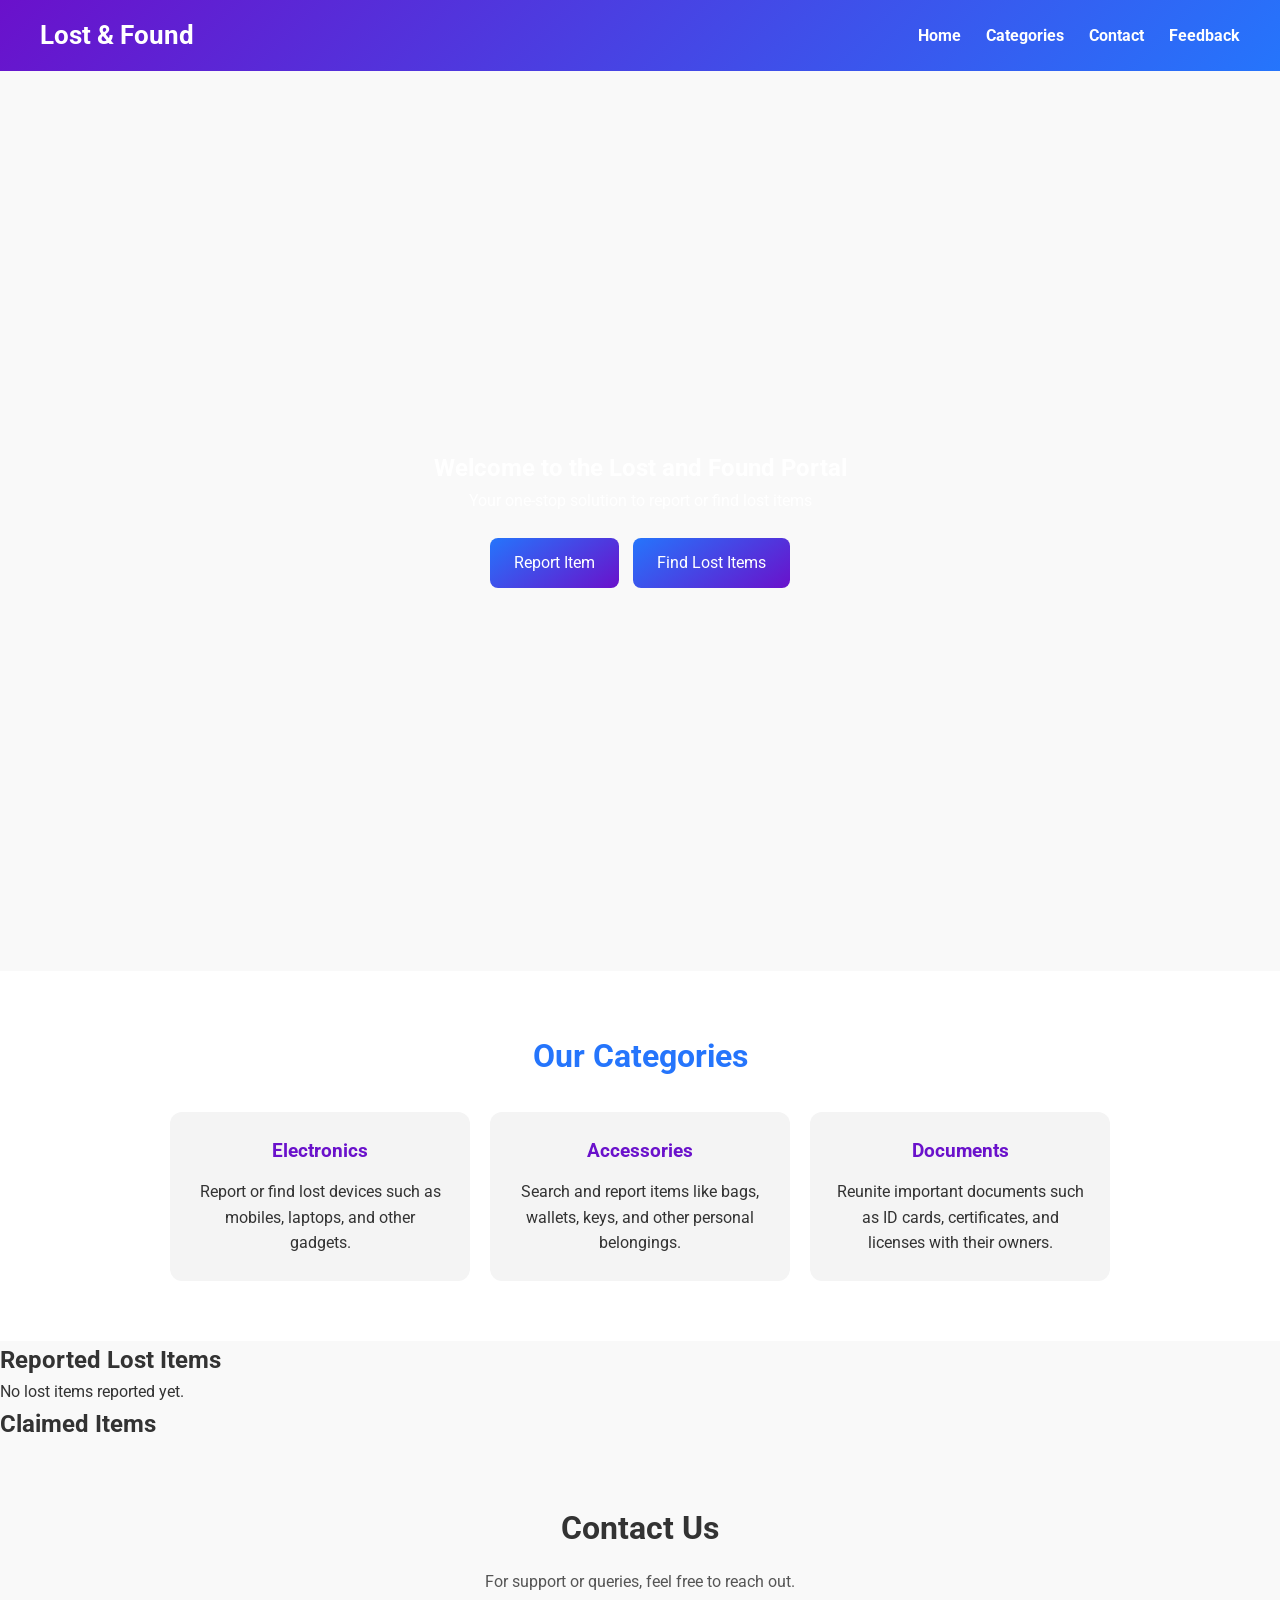
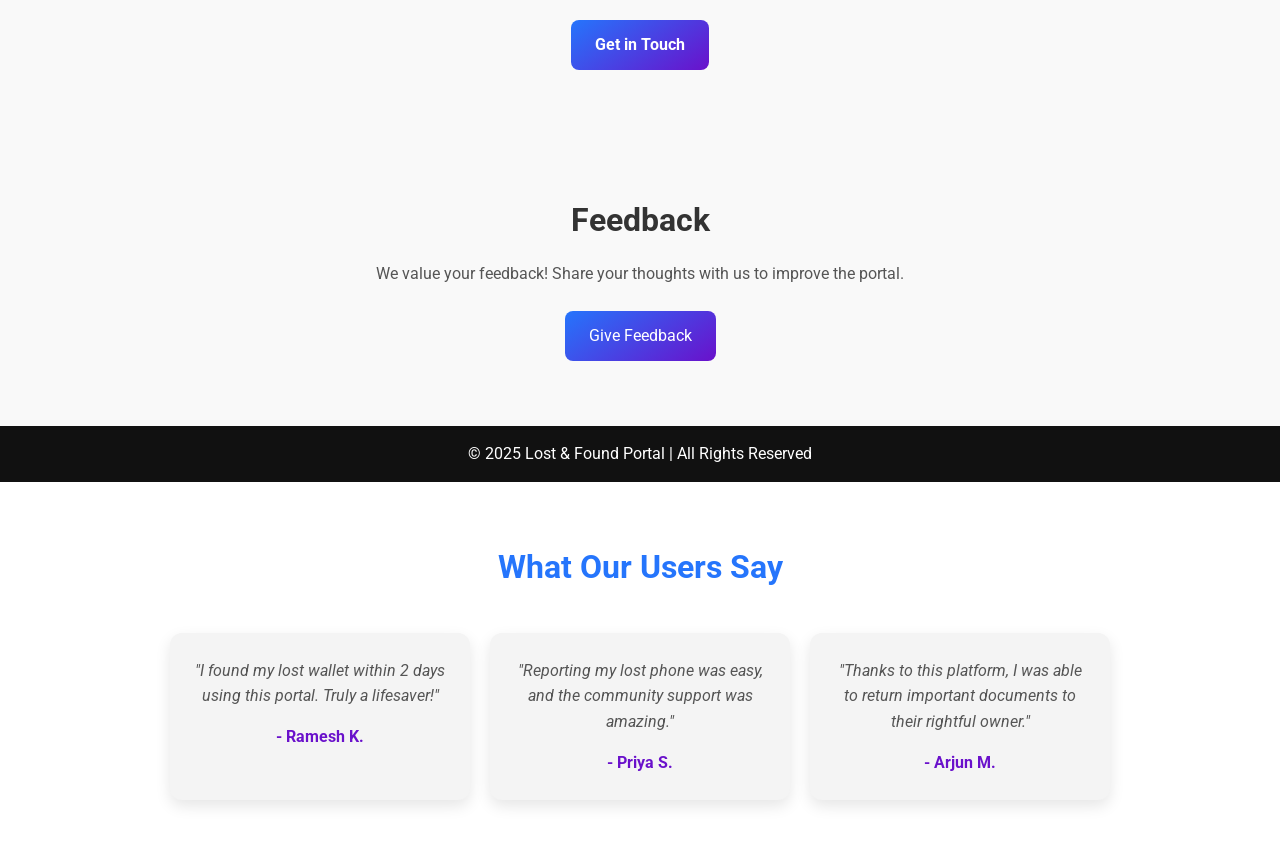
<file: index.html>
<!DOCTYPE html>
<html lang="en">
<head>
  <meta charset="UTF-8">
  <meta name="viewport" content="width=device-width, initial-scale=1.0">
  <title>Lost & Found Portal</title>
  <link rel="stylesheet" href="style.css">
  <link href="https://fonts.googleapis.com/css2?family=Roboto:wght@400;700&display=swap" rel="stylesheet">
  <script src="script.js" defer></script>
</head>
<body>
  <!-- 🌐 Navbar -->
  <nav class="navbar">
    <h2 class="logo">Lost & Found</h2>
    <ul class="nav-links">
      <li><a href="#home">Home</a></li>
      <li><a href="#features">Categories</a></li>
      <li><a href="#contact">Contact</a></li>
      <li><a href="#feedback">Feedback</a></li>
    </ul>
    <div class="menu-toggle" id="menu-toggle">☰</div>
  </nav>

  <!-- 🏠 Hero Section -->
  <section id="home" class="hero">
    <div class="hero-content">
      <h1>Welcome to the Lost and Found Portal</h1>
      <p>Your one-stop solution to report or find lost items</p>
      <div class="hero-buttons">
        <a href="report.html" class="btn">Report Item</a>
        <a href="find.html" class="btn">Find Lost Items</a>
      </div>
    </div>
  </section>

  <!-- ⭐ Categories Section -->
  <section id="features" class="features">
    <h2>Our Categories</h2>
    <div class="feature-cards">
      <div class="card">
        <h3>Electronics</h3>
        <p>Report or find lost devices such as mobiles, laptops, and other gadgets.</p>
      </div>
      <div class="card">
        <h3>Accessories</h3>
        <p>Search and report items like bags, wallets, keys, and other personal belongings.</p>
      </div>
      <div class="card">
        <h3>Documents</h3>
        <p>Reunite important documents such as ID cards, certificates, and licenses with their owners.</p>
      </div>
    </div>
  </section>
  <div class="lost-items-container">
  <h2>Reported Lost Items</h2>
  <ul id="lostItemsList"></ul>
</div>

<script>
const lostItemsList = document.getElementById('lostItemsList');

// Fetch lost items from localStorage
const lostItems = JSON.parse(localStorage.getItem('lostItems')) || [];

if (lostItems.length === 0) {
  lostItemsList.innerHTML = '<li>No lost items reported yet.</li>';
} else {
  lostItems.forEach(item => {
    const li = document.createElement('li');
    li.innerHTML = `<strong>${item.itemName}</strong> (${item.category}) - Last seen at ${item.location} on ${item.date}. Contact: ${item.contact}<br>Description: ${item.description}`;
    lostItemsList.appendChild(li);
  });
}
</script>
<div class="claims-container">
  <h2>Claimed Items</h2>
  <ul id="claimsList"></ul>
</div>

<script>
const claimsList = document.getElementById('claimsList');

// Load and display lost item claims
    document.addEventListener("DOMContentLoaded", () => {
      const container = document.getElementById("itemContainer");
      const claims = JSON.parse(localStorage.getItem("claims")) || [];

      if (claims.length === 0) {
        container.innerHTML = "<p>No lost items reported yet.</p>";
        return;
      }

      claims.forEach((item, index) => {
        const div = document.createElement("div");
        div.className = "item-card";
        div.innerHTML = `
          <h3>Item #${index + 1}</h3>
          <p><strong>Name:</strong> ${item.fullName}</p>
          <p><strong>Email:</strong> ${item.email}</p>
          <p><strong>Phone:</strong> ${item.phone}</p>
          <p><strong>Item Details:</strong> ${item.itemDetails}</p>
          <p><strong>Proof:</strong> ${item.proof}</p>
        `;
        container.appendChild(div);
      });
    });
  </script>


  <!-- 📞 Contact Section -->
  <section id="contact" class="contact">
    <h2>Contact Us</h2>
    <p>For support or queries, feel free to reach out.</p>
    <a href="contact.html" class="btn contact-btn">Get in Touch</a>
  </section>

  <!-- 💬 Feedback Section -->
  <section id="feedback" class="feedback">
    <h2>Feedback</h2>
    <p>We value your feedback! Share your thoughts with us to improve the portal.</p>
    <a href="feedback.html" class="btn feedback-btn">Give Feedback</a>
  </section>

  <!-- ⚡ Footer -->
  <footer class="footer">
    <p>&copy; 2025 Lost & Found Portal | All Rights Reserved</p>
  </footer>
    <!-- ⭐ Testimonial Section -->
  <section id="testimonials" class="testimonials">
    <h2>What Our Users Say</h2>
    <div class="testimonial-cards">
      <div class="testimonial-card">
        <p>"I found my lost wallet within 2 days using this portal. Truly a lifesaver!"</p>
        <h4>- Ramesh K.</h4>
      </div>
      <div class="testimonial-card">
        <p>"Reporting my lost phone was easy, and the community support was amazing."</p>
        <h4>- Priya S.</h4>
      </div>
      <div class="testimonial-card">
        <p>"Thanks to this platform, I was able to return important documents to their rightful owner."</p>
        <h4>- Arjun M.</h4>
      </div>
    </div>
  </section>

</body>
</html>
</file>
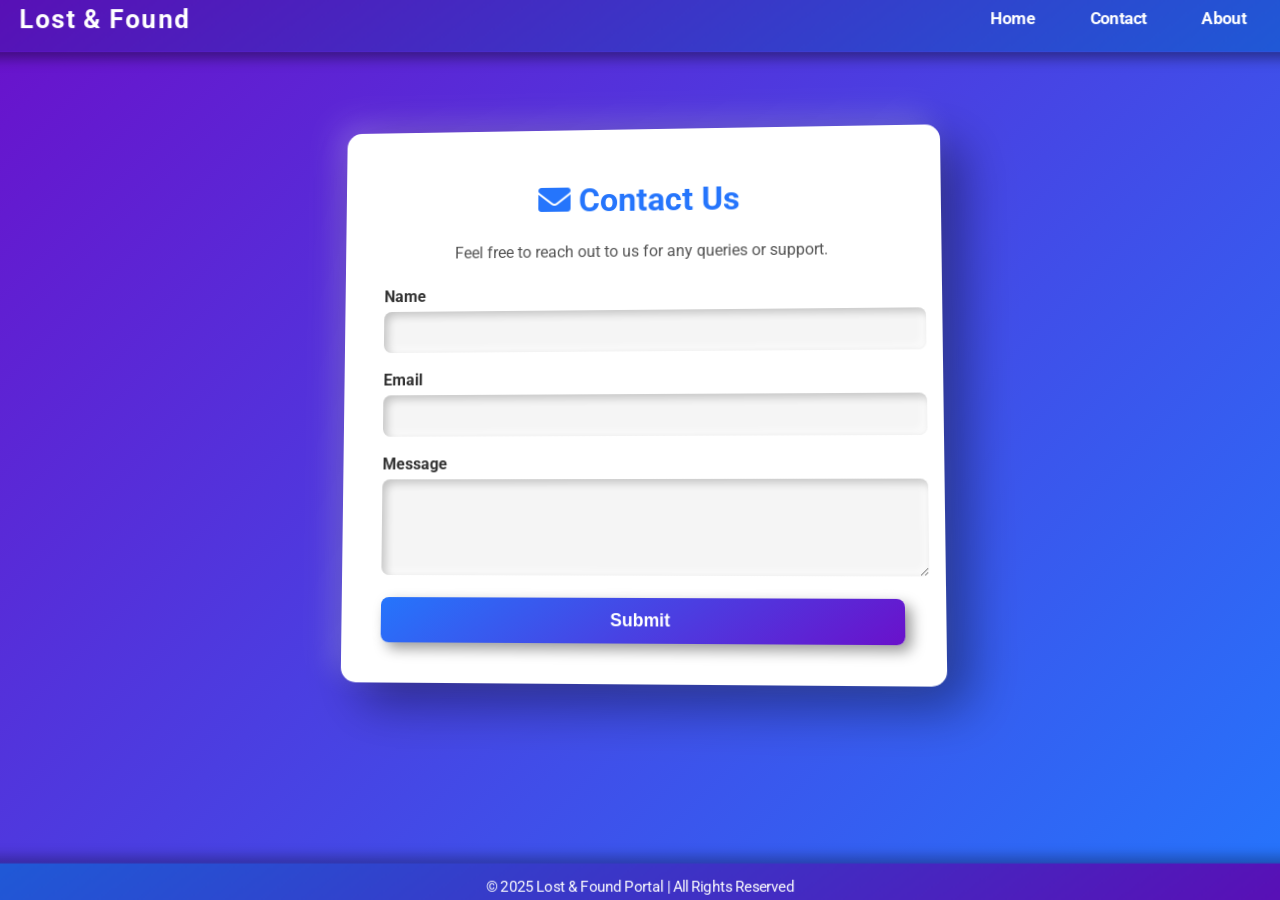
<file: contact.html>
<!DOCTYPE html>
<html lang="en">
<head>
  <meta charset="UTF-8">
  <meta name="viewport" content="width=device-width, initial-scale=1.0">
  <title>3D Animated Contact Us</title>
  <link rel="stylesheet" href="https://cdnjs.cloudflare.com/ajax/libs/font-awesome/6.0.0-beta3/css/all.min.css">
  <link href="https://fonts.googleapis.com/css2?family=Roboto:wght@400;700&display=swap" rel="stylesheet">
  <style>
    body {
      font-family: "Roboto", sans-serif;
      background: linear-gradient(135deg, #6a11cb, #2575fc);
      margin: 0;
      padding: 0;
      display: flex;
      flex-direction: column;
      min-height: 100vh;
      perspective: 1200px; /* 👈 Enables 3D */
      overflow-x: hidden;
    }

    /* 🌐 Navbar */
    .navbar {
      background: linear-gradient(145deg, #5a0eb5, #1f5ad7);
      padding: 15px 40px;
      display: flex;
      justify-content: space-between;
      align-items: center;
      color: #fff;
      box-shadow: 0 6px 12px rgba(0, 0, 0, 0.4);
      transform: translateZ(40px);
      animation: floatNavbar 6s infinite ease-in-out;
    }

    @keyframes floatNavbar {
      0%,100% { transform: translateZ(40px) translateY(0); }
      50% { transform: translateZ(60px) translateY(-5px); }
    }

    .navbar h2 {
      margin: 0;
      font-size: 1.6rem;
      letter-spacing: 1px;
    }

    .navbar ul {
      list-style: none;
      display: flex;
      gap: 25px;
      margin: 0;
      padding: 0;
    }

    .navbar ul li a {
      text-decoration: none;
      color: #fff;
      font-weight: bold;
      padding: 8px 14px;
      border-radius: 6px;
      transition: all 0.3s ease;
      display: inline-block;
      transform-style: preserve-3d;
    }

    .navbar ul li a:hover {
      background: rgba(255, 255, 255, 0.2);
      transform: translateY(-4px) rotateX(10deg);
      box-shadow: 0 6px 12px rgba(0,0,0,0.4);
    }

    /* 📦 Contact Form */
    .container {
      background: #fff;
      padding: 40px;
      border-radius: 15px;
      max-width: 520px;
      width: 90%;
      margin: 60px auto;
      box-shadow: 20px 20px 50px rgba(0, 0, 0, 0.4),
                  -10px -10px 30px rgba(255, 255, 255, 0.2);
      text-align: center;
      transform-style: preserve-3d;
      transform: rotateX(3deg) rotateY(-3deg);
      transition: transform 0.6s ease, box-shadow 0.6s ease;
    }

    .container:hover {
      transform: rotateX(0deg) rotateY(0deg) scale(1.03);
      box-shadow: 25px 25px 60px rgba(0,0,0,0.5),
                  -15px -15px 40px rgba(255,255,255,0.3);
    }

    .container h1 {
      font-size: 2rem;
      color: #2575fc;
      margin-bottom: 10px;
      transform: translateZ(30px);
    }

    .container p {
      color: #555;
      margin-bottom: 25px;
    }

    label {
      display: block;
      font-weight: bold;
      margin-bottom: 6px;
      color: #333;
      text-align: left;
    }

    input, textarea {
      width: 100%;
      padding: 12px;
      margin-bottom: 18px;
      border: none;
      border-radius: 8px;
      font-size: 1rem;
      background: #f5f5f5;
      box-shadow: inset 4px 4px 8px rgba(0,0,0,0.2),
                  inset -4px -4px 8px rgba(255,255,255,0.7);
      transition: all 0.3s ease;
      transform: translateZ(15px);
    }

    input:focus, textarea:focus {
      outline: none;
      background: #fff;
      transform: scale(1.03) translateZ(25px);
      box-shadow: 6px 6px 12px rgba(0,0,0,0.3),
                  -6px -6px 12px rgba(255,255,255,0.3);
    }

    button {
      width: 100%;
      padding: 12px;
      background: linear-gradient(145deg, #2575fc, #6a11cb);
      border: none;
      border-radius: 8px;
      color: #fff;
      font-size: 1.1rem;
      font-weight: bold;
      cursor: pointer;
      transition: all 0.3s ease;
      transform: translateZ(20px);
      box-shadow: 6px 6px 14px rgba(0,0,0,0.4),
                  -4px -4px 12px rgba(255,255,255,0.2);
    }

    button:hover {
      background: linear-gradient(145deg, #6a11cb, #2575fc);
      transform: translateY(-3px) scale(1.05) translateZ(25px);
      box-shadow: inset 4px 4px 8px rgba(0,0,0,0.4),
                  inset -4px -4px 8px rgba(255,255,255,0.3);
    }

    /* ⚡ Footer */
    .footer {
      background: linear-gradient(145deg, #1f5ad7, #5a0eb5);
      color: #fff;
      text-align: center;
      padding: 15px;
      margin-top: auto;
      box-shadow: 0 -6px 12px rgba(0, 0, 0, 0.3);
      transform: translateZ(30px);
      animation: floatFooter 6s infinite ease-in-out alternate;
    }

    @keyframes floatFooter {
      0%,100% { transform: translateZ(30px) translateY(0); }
      50% { transform: translateZ(50px) translateY(5px); }
    }

    .footer p {
      margin: 0;
      font-size: 0.9rem;
    }
  </style>
</head>
<body>
  <!-- Navbar -->
  <nav class="navbar">
    <h2>Lost & Found</h2>
    <ul>
      <li><a href="index.html">Home</a></li>
      <li><a href="contact.html">Contact</a></li>
      <li><a href="about.html">About</a></li>
    </ul>
  </nav>

  <!-- Contact Form -->
  <div class="container">
    <h1><i class="fas fa-envelope"></i> Contact Us</h1>
    <p>Feel free to reach out to us for any queries or support.</p>
    <form action="https://formspree.io/f/mayvlrpg" method="POST">
      <label for="name">Name</label>
      <input type="text" id="name" name="name" required>

      <label for="email">Email</label>
      <input type="email" id="email" name="email" required>

      <label for="message">Message</label>
      <textarea id="message" name="message" rows="4" required></textarea>

      <button type="submit">Submit</button>
    </form>
  </div>

  <!-- Footer -->
  <footer class="footer">
    <p>&copy; 2025 Lost & Found Portal | All Rights Reserved</p>
  </footer>
</body>
</html>
</file>
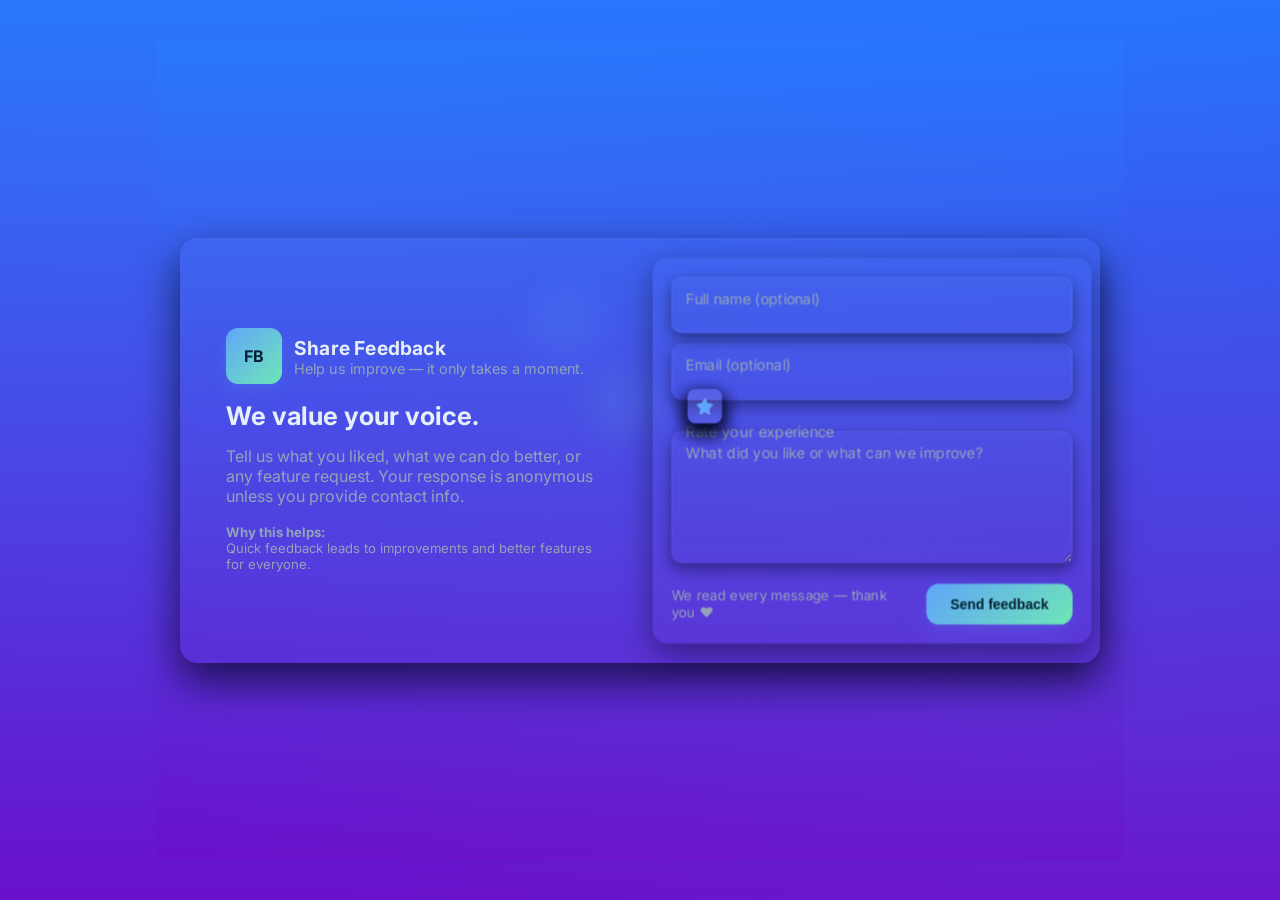
<file: feedback.html>
<!DOCTYPE html>
<html lang="en">
<head>
<meta charset="utf-8" />
<meta name="viewport" content="width=device-width,initial-scale=1" />
<title>3D Animated Feedback Form</title>
<link href="https://fonts.googleapis.com/css2?family=Inter:wght@400;600;700&display=swap" rel="stylesheet">
<style>
  :root{
    --bg1: #2575fc;       /* deep navy */
    --bg2: #6a11cb;       /* darker */
    --card: #2575fc;
    --accent1: #6ee7b7;   /* mint */
    --accent2: #60a5fa;   /* sky */
    --muted: #94a3b8;
    --glass: rgba(75, 94, 197, 0.04);
    --glass-strong: rgba(255,255,255,0.06);
    --max-w: 920px;
    --radius: 18px;
  }

  /* Page bg */
  *{box-sizing:border-box}
  html,body{
    height:100%;
    margin:0;
    font-family: "Inter", system-ui, -apple-system, "Segoe UI", Roboto, "Helvetica Neue", Arial;
    background: radial-gradient(1200px 600px at 10% 20%, rgba(96,165,250,0.08), transparent),
                radial-gradient(900px 500px at 90% 80%, rgba(110,231,183,0.04), transparent),
                linear-gradient(180deg, var(--bg1), var(--bg2));
    color:#e6eef8;
    -webkit-font-smoothing:antialiased;
    display:flex;
    align-items:center;
    justify-content:center;
    padding:40px 24px;
  }

  /* Page container */
  .stage{
    width:100%;
    max-width:var(--max-w);
    perspective:1400px;           /* for 3D tilt */
  }

  /* card (3D) */
  .card {
    margin:0 auto;
    background: linear-gradient(180deg, rgba(255,255,255,0.02), rgba(255,255,255,0.01));
    border-radius: var(--radius);
    padding: 28px;
    display:grid;
    grid-template-columns: 1fr 420px;
    gap:28px;
    box-shadow:
      0 18px 40px rgba(2,6,23,0.7),
      0 2px 0 rgba(255,255,255,0.02) inset;
    transform-style: preserve-3d;
    transition: transform 450ms cubic-bezier(.2,.9,.2,1), box-shadow 300ms;
    transform-origin: center;
    align-items: center;
    overflow:visible;
    position:relative;
  }

  /* subtle entry animation */
  .card {
    animation: floatIn 700ms cubic-bezier(.18,.9,.32,1) both;
  }
  @keyframes floatIn{
    from { transform: translateY(20px) rotateX(14deg) scale(.99); opacity:0 }
    to   { transform: translateY(0) rotateX(0) scale(1); opacity:1 }
  }

  /* 3D tilt on hover */
  .card:hover {
    transform: rotateX(6deg) rotateY(-6deg) translateY(-6px) scale(1.01);
    box-shadow:
      0 40px 90px rgba(2,6,23,0.8),
      0 6px 0 rgba(255,255,255,0.02) inset;
  }

  /* left panel - heading + decorative */
  .card-left {
    padding:18px;
    position:relative;
  }
  .brand {
    display:flex;
    gap:12px;
    align-items:center;
    margin-bottom:18px;
  }
  .logo {
    height:56px;
    width:56px;
    border-radius:12px;
    background: linear-gradient(135deg, var(--accent2), var(--accent1));
    box-shadow: 0 8px 20px rgba(96,165,250,0.14), 0 2px 8px rgba(110,231,183,0.06);
    display:grid;
    place-items:center;
    font-weight:700;
    color:#062036;
    transform: translateZ(30px);
  }
  .brand h3{ margin:0; font-size:1.2rem; letter-spacing:0.2px}
  .brand p{ margin:0; color:var(--muted); font-size:0.9rem }

  .headline {
    font-size:1.6rem;
    margin:8px 0 10px;
    line-height:1.08;
    transform: translateZ(40px);
  }
  .sub {
    color:var(--muted);
    margin-bottom:18px;
    transform: translateZ(30px);
  }

  /* floating decorative shapes */
  .orb {
    position:absolute;
    right:-60px;
    top:-36px;
    width:180px;
    height:180px;
    border-radius:50%;
    background: radial-gradient(circle at 30% 30%, rgba(96,165,250,0.18), transparent 30%),
                radial-gradient(circle at 70% 70%, rgba(110,231,183,0.12), transparent 30%);
    filter: blur(12px);
    transform: translateZ(10px) rotate(8deg);
    opacity:0.9;
    pointer-events:none;
  }

  /* right panel - form */
  .form-wrap{
    background: linear-gradient(180deg, rgba(255,255,255,0.02), rgba(255,255,255,0.01));
    border-radius: 14px;
    padding:18px;
    transform: translateZ(60px);
    box-shadow: 0 10px 30px rgba(2,6,23,0.45);
  }

  form{
    display:flex;
    flex-direction:column;
    gap:10px;
  }

  .field {
    position:relative;
  }

  label{
    position:absolute;
    left:14px;
    top:12px;
    font-size:0.88rem;
    color:var(--muted);
    background:transparent;
    transition: transform 220ms ease, font-size 220ms ease, top 220ms ease;
    pointer-events:none;
  }

  input[type="text"], input[type="email"], textarea {
    width:100%;
    padding:16px 14px;
    padding-top:18px; /* room for label */
    border-radius:10px;
    border:1px solid rgba(255,255,255,0.06);
    background: linear-gradient(180deg, rgba(255,255,255,0.01), rgba(255,255,255,0.005));
    color: #eaf6ff;
    font-size:0.96rem;
    outline:none;
    transition: border-color 180ms ease, transform 160ms ease, box-shadow 180ms ease;
    resize:vertical;
    min-height:44px;
    box-shadow: 0 6px 14px rgba(2,6,23,0.45);
  }

  /* label float when focused or has content (using :not(:placeholder-shown)) */
  input:focus, textarea:focus, input:not(:placeholder-shown) {
    border-color: rgba(96,165,250,0.6);
    box-shadow: 0 8px 24px rgba(96,165,250,0.06);
    transform: translateY(-2px);
  }

  input:focus + label,
  input:not(:placeholder-shown) + label,
  textarea:focus + label,
  textarea:not(:placeholder-shown) + label {
    transform: translateY(-34px) scale(.92);
    color: var(--accent2);
    font-size:0.78rem;
  }

  /* make placeholder empty to allow :placeholder-shown detection */
  input::placeholder, textarea::placeholder { color: transparent; opacity:0 }

  /* rating stars (CSS only) */
  .stars {
    display:flex;
    gap:6px;
    align-items:center;
    margin:8px 0 2px;
  }
  .stars input{
    display:none;
  }
  .stars label{
    cursor:pointer;
    width:36px;
    height:36px;
    display:grid;
    place-items:center;
    border-radius:8px;
    background: linear-gradient(180deg, rgba(255,255,255,0.02), rgba(255,255,255,0.01));
    box-shadow: 0 8px 18px rgba(2,6,23,0.44);
    transition: transform 200ms ease, box-shadow 200ms ease, filter 200ms;
    color: var(--muted);
    font-size:18px;
  }
  .stars label svg{ width:18px; height:18px; display:block; fill:currentColor; }

  /* checked state: fill with accent and pop */
  .stars input:checked ~ label,
  .stars label:hover,
  .stars label:hover ~ label { /* hover effect towards left */
    transform: translateY(-6px) scale(1.05);
    color: var(--accent1);
    filter: drop-shadow(0 6px 20px rgba(110,231,183,0.08));
    box-shadow: 0 14px 30px rgba(2,6,23,0.45);
  }

  /* submit */
  .submit-row {
    display:flex;
    gap:12px;
    align-items:center;
    justify-content:space-between;
    margin-top:6px;
  }
  .btn {
    display:inline-grid;
    place-items:center;
    padding:12px 18px;
    border-radius:12px;
    min-width:140px;
    font-weight:600;
    cursor:pointer;
    border: none;
    background: linear-gradient(135deg, var(--accent2), var(--accent1));
    color:#062036;
    box-shadow: 0 10px 30px rgba(96,165,250,0.16), 0 2px 8px rgba(110,231,183,0.06);
    transition: transform 220ms cubic-bezier(.2,.9,.2,1), box-shadow 220ms;
  }
  .btn:hover { transform: translateY(-6px) scale(1.02); box-shadow: 0 22px 44px rgba(96,165,250,0.2) }

  .note {
    font-size:0.82rem;
    color:var(--muted);
    text-align:left;
  }

  /* small screens */
  @media (max-width:880px){
    .card{ grid-template-columns: 1fr; padding:20px; gap:18px; }
    .orb{ display:none }
    .form-wrap{ transform: translateZ(40px) }
    .brand{ gap:10px }
  }

  /* tiny screens */
  @media (max-width:420px){
    .logo{ height:48px; width:48px; border-radius:10px }
    .headline{ font-size:1.25rem }
    .card{ padding:16px; border-radius:14px }
    .btn{ min-width:120px }
  }

  /* focus outlines for accessibility */
  input:focus, textarea:focus, .stars label:focus {
    outline: 3px solid rgba(96,165,250,0.12);
    outline-offset: 3px;
  }

</style>
</head>
<body>
  <main class="stage" aria-labelledby="feedbackTitle">
    <section class="card" role="region" aria-label="Feedback form card">

      <!-- Left info panel -->
      <div class="card-left" aria-hidden="false">
        <div class="brand">
          <div class="logo" aria-hidden="true">FB</div>
          <div>
            <h3 id="feedbackTitle">Share Feedback</h3>
            <p>Help us improve — it only takes a moment.</p>
          </div>
        </div>

        <h2 class="headline">We value your voice.</h2>
        <p class="sub">Tell us what you liked, what we can do better, or any feature request. Your response is anonymous unless you provide contact info.</p>

        <div class="note" aria-hidden="true">
          <strong>Why this helps:</strong><br>
          Quick feedback leads to improvements and better features for everyone.
        </div>

        <div class="orb" aria-hidden="true"></div>
      </div>

      <!-- Right form panel -->
      <div class="form-wrap">
        <!-- NOTE: change action to your endpoint (Formspree, Netlify, server, etc.) -->
        <form action="https://formspree.io/f/mayvlrpg" method="POST" novalidate>
          <!-- Name -->
          <div class="field">
            <input id="name" name="name" type="text" placeholder=" " autocomplete="name" />
            <label for="name">Full name (optional)</label>
          </div>

          <!-- Email -->
          <div class="field">
            <input id="email" name="email" type="email" placeholder=" " autocomplete="email" />
            <label for="email">Email (optional)</label>
          </div>

          <!-- Rating (CSS-only star group) -->
          <div class="field" aria-label="rating">
            <label style="margin-bottom:8px; display:inline-block; color:var(--muted); font-size:0.9rem">Rate your experience</label>
            <div class="stars" role="radiogroup" aria-labelledby="ratingLabel">
              <!-- We use radio inputs but hide them; labels become clickable stars -->
              <input type="radio" id="r5" name="rating" value="5" />
              <label for="r5" title="Excellent" aria-label="5 stars">
                <!-- star svg -->
                <svg viewBox="0 0 24 24" aria-hidden="true"><path d="M12 .587l3.668 7.431L23.5 9.75l-5.75 5.605L19.336 24 12 19.902 4.664 24l1.586-8.645L.5 9.75l7.832-1.732z"/></svg>
              </label>

              <input type="radio" id="r4" name="rating" value="4" />
              <label for="r4" title="Very good" aria-label="4 stars">
                <svg viewBox="0 0 24 24" aria-hidden="true"><path d="M12 .587l3.668 7.431L23.5 9.75l-5.75 5.605L19.336 24 12 19.902 4.664 24l1.586-8.645L.5 9.75l7.832-1.732z"/></svg>
              </label>

              <input type="radio" id="r3" name="rating" value="3" />
              <label for="r3" title="Good" aria-label="3 stars">
                <svg viewBox="0 0 24 24" aria-hidden="true"><path d="M12 .587l3.668 7.431L23.5 9.75l-5.75 5.605L19.336 24 12 19.902 4.664 24l1.586-8.645L.5 9.75l7.832-1.732z"/></svg>
              </label>

              <input type="radio" id="r2" name="rating" value="2" />
              <label for="r2" title="Fair" aria-label="2 stars">
                <svg viewBox="0 0 24 24" aria-hidden="true"><path d="M12 .587l3.668 7.431L23.5 9.75l-5.75 5.605L19.336 24 12 19.902 4.664 24l1.586-8.645L.5 9.75l7.832-1.732z"/></svg>
              </label>

              <input type="radio" id="r1" name="rating" value="1" />
              <label for="r1" title="Poor" aria-label="1 star">
                <svg viewBox="0 0 24 24" aria-hidden="true"><path d="M12 .587l3.668 7.431L23.5 9.75l-5.75 5.605L19.336 24 12 19.902 4.664 24l1.586-8.645L.5 9.75l7.832-1.732z"/></svg>
              </label>
            </div>
          </div>

          <!-- Feedback -->
          <div class="field">
            <textarea id="feedback" name="feedback" placeholder=" " rows="5" required></textarea>
            <label for="feedback">What did you like or what can we improve?</label>
          </div>

          <!-- Submit area -->
          <div class="submit-row">
            <div class="note" style="padding-right:10px">We read every message — thank you ❤️</div>
            <button class="btn" type="submit" aria-label="Send feedback">Send feedback</button>
          </div>
        </form>
      </div>

    </section>
  </main>
</body>
</html>
</file>
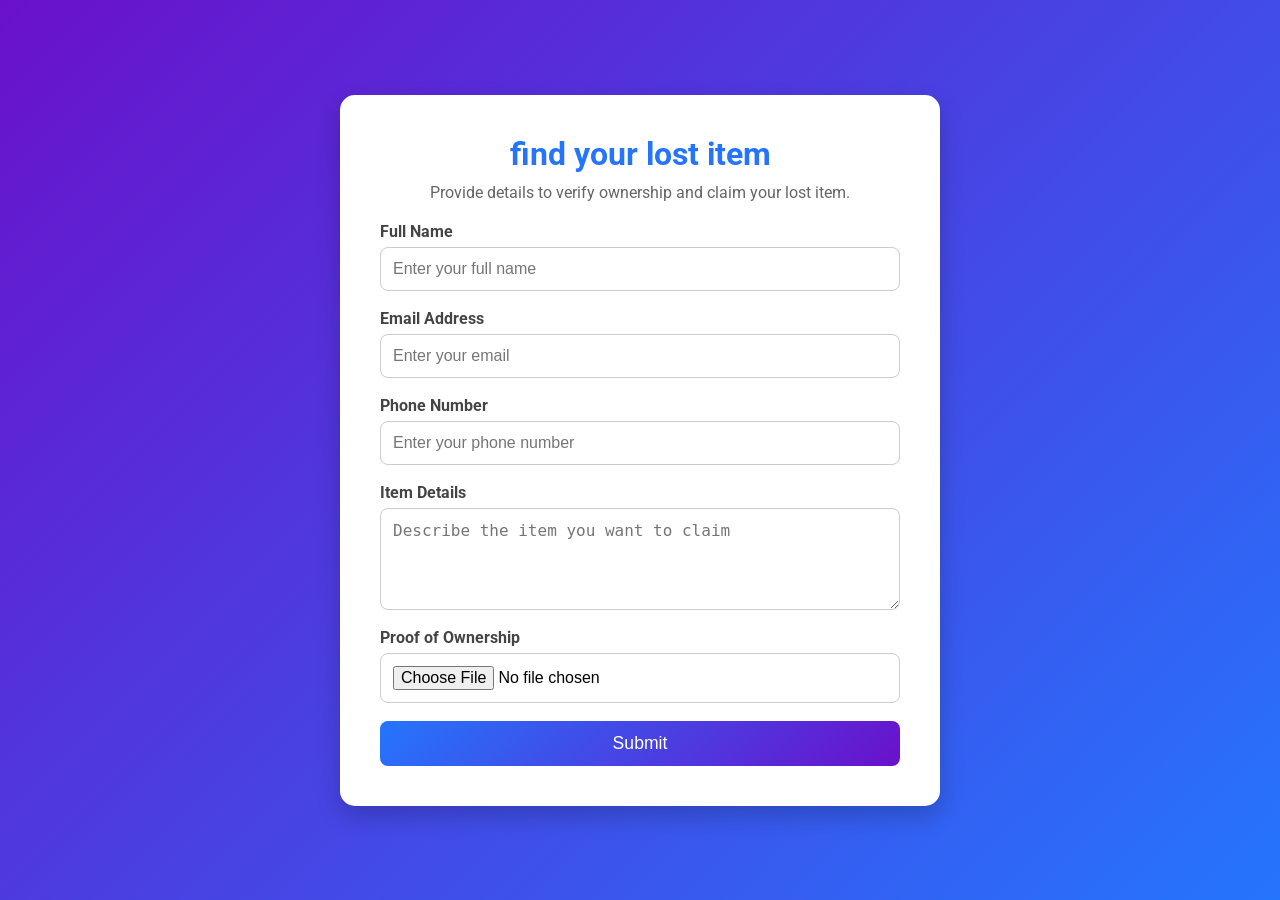
<file: find.html>
<!DOCTYPE html>
<html lang="en">
<head>
  <meta charset="UTF-8">
  <meta name="viewport" content="width=device-width, initial-scale=1.0">
  <title>Claim Missing Item | Lost & Found Portal</title>
  <link rel="stylesheet" href="claim.css">
  <link href="https://fonts.googleapis.com/css2?family=Roboto:wght@400;700&display=swap" rel="stylesheet">
</head>
<body>
  <div class="claim-container">
    <h2>find your lost item</h2>
    <p class="intro-text">Provide details to verify ownership and claim your lost item.</p>

    <form>
      <label for="fullName">Full Name</label>
      <input type="text" id="fullName" name="fullName" placeholder="Enter your full name" required>

      <label for="email">Email Address</label>
      <input type="email" id="email" name="email" placeholder="Enter your email" required>

      <label for="phone">Phone Number</label>
      <input type="tel" id="phone" name="phone" placeholder="Enter your phone number" required>

      <label for="itemDetails">Item Details</label>
      <textarea id="itemDetails" name="itemDetails" rows="4" placeholder="Describe the item you want to claim" required></textarea>

      <label for="proof">Proof of Ownership</label>
      <input type="file" id="proof" name="proof" accept="image/*,application/pdf">

      <button type="submit">Submit</button>
    </form>
  </div>
</body>
</html>
</file>
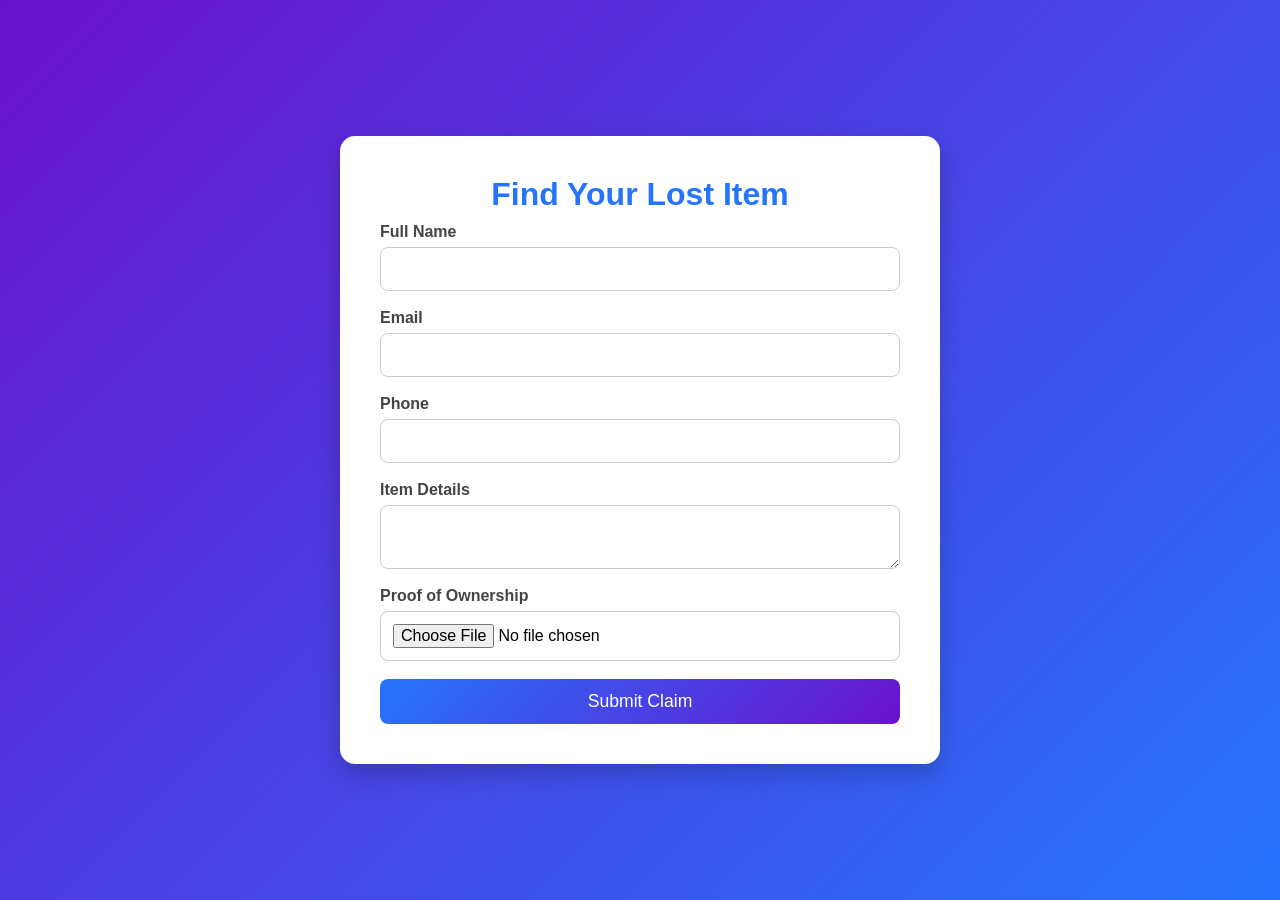
<file: lostt_item.html>
<!DOCTYPE html>
<html lang="en">
<head>
  <meta charset="UTF-8" />
  <meta name="viewport" content="width=device-width, initial-scale=1.0" />
  <title>Claim Missing Item | Lost & Found Portal</title>
  <link rel="stylesheet" href="claim.css" />
</head>
<body>
  <div class="claim-container">
    <h2>Find Your Lost Item</h2>
    <form id="claimForm">
      <label>Full Name</label>
      <input type="text" id="fullName" required />

      <label>Email</label>
      <input type="email" id="email" required />

      <label>Phone</label>
      <input type="tel" id="phone" required />

      <label>Item Details</label>
      <textarea id="itemDetails" required></textarea>

      <label>Proof of Ownership</label>
      <input type="file" id="proof" accept="image/*,application/pdf" />

      <button type="submit">Submit Claim</button>
    </form>
  </div>

  <script>
    // Wait for the page to load fully
    document.addEventListener("DOMContentLoaded", () => {
      const form = document.getElementById("claimForm");

      form.addEventListener("submit", (e) => {
        e.preventDefault(); // stop page refresh

        // Get input values
        const fullName = document.getElementById("fullName").value;
        const email = document.getElementById("email").value;
        const phone = document.getElementById("phone").value;
        const itemDetails = document.getElementById("itemDetails").value;
        const proofFile = document.getElementById("proof").files[0];
        const proof = proofFile ? proofFile.name : "No file uploaded";

        // Create new claim object
        const newClaim = { fullName, email, phone, itemDetails, proof };

        // Get old data or start with empty array
        let claims = JSON.parse(localStorage.getItem("claims")) || [];

        // Add new claim
        claims.push(newClaim);

        // Save updated data to localStorage
        localStorage.setItem("claims", JSON.stringify(claims));

        alert("Claim submitted successfully!");

        // Redirect to home page
        window.location.href = "index.html";
      });
    });
  </script>
</body>
</html>
</file>
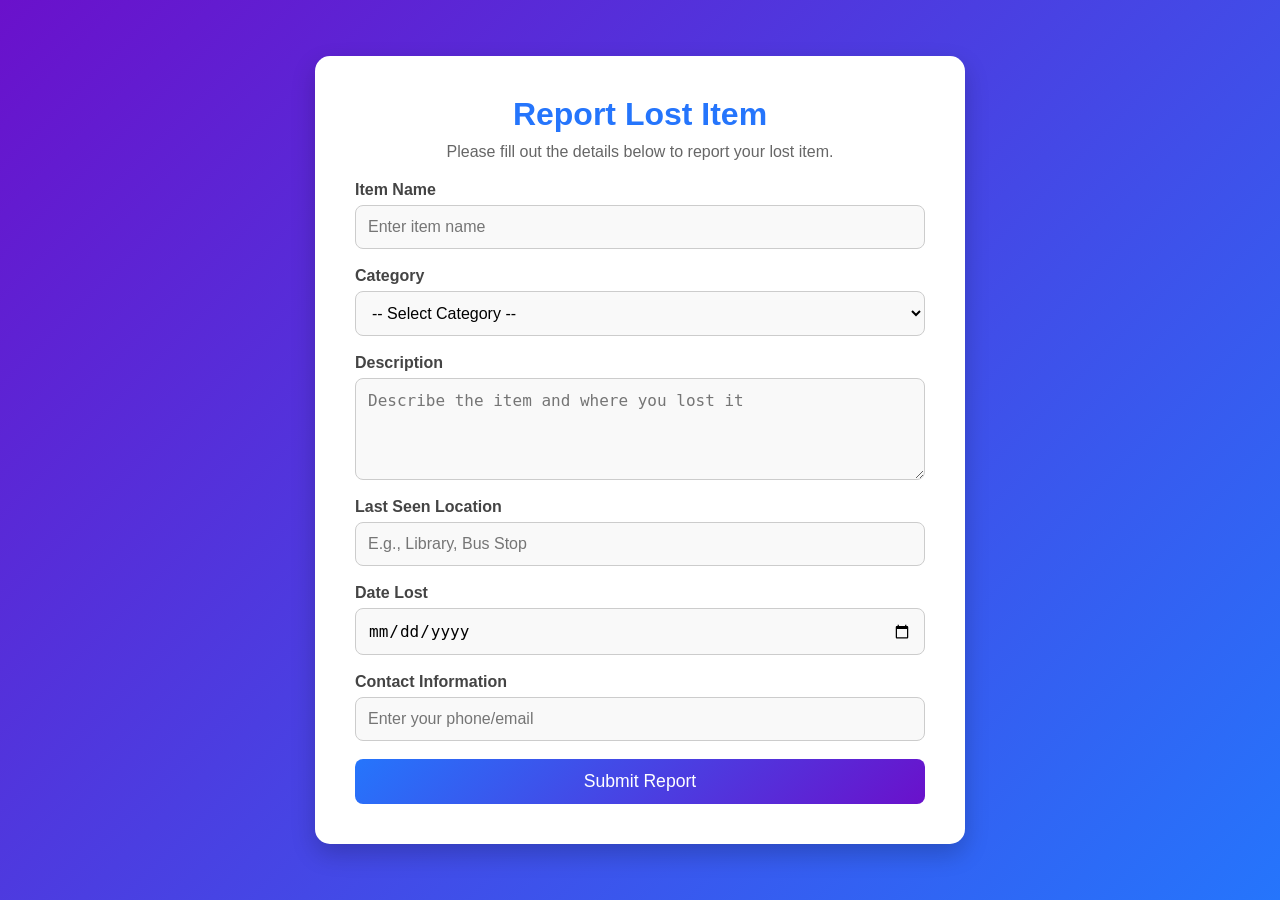
<file: report.html>
<!DOCTYPE html>
<html lang="en">
<head>
  <meta charset="UTF-8">
  <meta name="viewport" content="width=device-width, initial-scale=1.0">
  <title>Report Lost Item | Lost & Found Portal</title>
  <link rel="stylesheet" href="report.css">
</head>
<body>
  <div class="report-container">
    <h2>Report Lost Item</h2>
    <p class="intro-text">Please fill out the details below to report your lost item.</p>

    <form id="reportForm">
      <label for="itemName">Item Name</label>
      <input type="text" id="itemName" name="itemName" placeholder="Enter item name" required>

      <label for="category">Category</label>
      <select id="category" name="category" required>
        <option value="">-- Select Category --</option>
        <option value="electronics">Electronics</option>
        <option value="accessories">Accessories</option>
        <option value="documents">Documents</option>
        <option value="others">Others</option>
      </select>

      <label for="description">Description</label>
      <textarea id="description" name="description" rows="4" placeholder="Describe the item and where you lost it" required></textarea>

      <label for="location">Last Seen Location</label>
      <input type="text" id="location" name="location" placeholder="E.g., Library, Bus Stop" required>

      <label for="date">Date Lost</label>
      <input type="date" id="date" name="date" required>

      <label for="contact">Contact Information</label>
      <input type="text" id="contact" name="contact" placeholder="Enter your phone/email" required>

      <button type="submit">Submit Report</button>
    </form>
  </div>

  <script>
    document.addEventListener("DOMContentLoaded", function () {
      const reportForm = document.getElementById("reportForm");

      reportForm.addEventListener("submit", function (e) {
        e.preventDefault();

        const itemName = document.getElementById("itemName").value.trim();
        const category = document.getElementById("category").value;
        const description = document.getElementById("description").value.trim();
        const location = document.getElementById("location").value.trim();
        const date = document.getElementById("date").value;
        const contact = document.getElementById("contact").value.trim();

        const lostItem = { itemName, category, description, location, date, contact };

        // Get existing data
        const lostItems = JSON.parse(localStorage.getItem("lostItems")) || [];

        // Add new entry
        lostItems.push(lostItem);

        // Save back to Local Storage
        localStorage.setItem("lostItems", JSON.stringify(lostItems));

        alert("Lost item reported successfully!");

        // Redirect to home page
        window.location.href = "index.html";
      });
    });
  </script>
</body>
</html>
</file>
<file: style.css>
/* Reset */
* {
  margin: 0;
  padding: 0;
  box-sizing: border-box;
}

body {
  font-family: "Roboto", sans-serif;
  line-height: 1.6;
  background: #f9f9f9;
  color: #333;
}

/* Navbar */
.navbar {
  display: flex;
  justify-content: space-between;
  align-items: center;
  background: linear-gradient(135deg, #6a11cb, #2575fc);
  padding: 15px 40px;
  position: sticky;
  top: 0;
  z-index: 1000;
}

.logo {
  color: #fff;
  font-size: 1.6rem;
  font-weight: bold;
}

.nav-links {
  list-style: none;
  display: flex;
  gap: 25px;
}

.nav-links li a {
  text-decoration: none;
  color: #fff;
  font-weight: bold;
  transition: color 0.3s ease;
}

.nav-links li a:hover {
  color: #ffd700;
}

.menu-toggle {
  display: none;
  font-size: 1.8rem;
  color: #fff;
  cursor: pointer;
}

/* Hero Section */
 .hero-content {
  max-width: 700px;
  margin: 0 auto;
}

.hero-buttons {
  margin-top: 20px;
}

.get-in-touch {
  margin-top: 40px; /* pushes the button further down */
}

.btn {
  display: inline-block;
  padding: 12px 24px;
  margin: 5px;
  border-radius: 8px;
  text-decoration: none;
  color: #fff;
  background: linear-gradient(145deg, #2575fc, #6a11cb);
  transition: transform 0.3s ease, box-shadow 0.3s ease;
}

.btn:hover {
  transform: translateY(-3px);
  box-shadow: 0px 6px 12px rgba(0, 0, 0, 0.3);
}

.btn-secondary {
  background: linear-gradient(145deg, #6a11cb, #2575fc);
}


/* Features */
.features {
  padding: 60px 20px;
  text-align: center;
  background: #fff;
}

.features h2 {
  font-size: 2rem;
  margin-bottom: 30px;
  color: #2575fc;
}

.feature-cards {
  display: flex;
  gap: 20px;
  flex-wrap: wrap;
  justify-content: center;
}

.card {
  background: #f4f4f4;
  padding: 25px;
  border-radius: 12px;
  flex: 1 1 250px;
  max-width: 300px;
  transition: transform 0.3s ease, box-shadow 0.3s ease;
}

.card:hover {
  transform: translateY(-8px);
  box-shadow: 0 10px 20px rgba(0,0,0,0.2);
}

.card h3 {
  margin-bottom: 12px;
  color: #6a11cb;
}

/* Contact */
.contact {
  padding: 60px 20px;
  text-align: center;
  background: linear-gradient(135deg, #2575fc, #6a11cb);
  color: #fff;
}

.contact h2 {
  font-size: 2rem;
  margin-bottom: 15px;
}

.contact-btn {
  background: #ffd700;
  color: #333;
  padding: 12px 25px;
  border-radius: 8px;
  text-decoration: none;
  font-weight: bold;
  transition: all 0.3s ease;
}

.contact-btn:hover {
  background: #fff;
  color: #2575fc;
  transform: scale(1.05);
}

/* Footer */
.footer {
  background: #111;
  color: #fff;
  text-align: center;
  padding: 15px;
}

/* Animations */
@keyframes fadeInDown {
  from { opacity: 0; transform: translateY(-20px); }
  to { opacity: 1; transform: translateY(0); }
}

@keyframes fadeInUp {
  from { opacity: 0; transform: translateY(20px); }
  to { opacity: 1; transform: translateY(0); }
}

/* Responsive */
@media (max-width: 768px) {
  .nav-links {
    display: none;
    flex-direction: column;
    gap: 15px;
    background: #333;
    position: absolute;
    top: 60px; right: 0;
    width: 200px;
    padding: 20px;
    border-radius: 8px;
  }

  .nav-links.active {
    display: flex;
  }

  .menu-toggle {
    display: block;
  }

  .hero h1 {
    font-size: 2rem;
  }

  .hero p {
    font-size: 1rem;
  }
}
.hero {
  background: url("https://images.pexels.com/photos/414171/pexels-photo-414171.jpeg?auto=compress&cs=tinysrgb&w=1600") 
              center/cover no-repeat;
  height: 100vh;
  display: flex;
  justify-content: center;
  align-items: center;
  text-align: center;
  color: #fff;
  padding: 20px;
  position: relative;
}
.contact, .feedback {
  text-align: center;
  padding: 60px 20px;
  background: #f9f9f9;
}

.contact h2, .feedback h2 {
  font-size: 2rem;
  margin-bottom: 15px;
  color: #333;
}

.contact p, .feedback p {
  font-size: 1rem;
  color: #555;
  margin-bottom: 20px;
}

.contact-btn, .feedback-btn {
  background: linear-gradient(145deg, #2575fc, #6a11cb);
  color: #fff;
  padding: 12px 24px;
  border-radius: 8px;
  text-decoration: none;
  transition: 0.3s;
}

.contact-btn:hover, .feedback-btn:hover {
  background: linear-gradient(145deg, #6a11cb, #2575fc);
  transform: translateY(-2px);
}
/* Testimonials */
.testimonials {
  padding: 60px 20px;
  background: #fff;
  text-align: center;
}

.testimonials h2 {
  font-size: 2rem;
  margin-bottom: 40px;
  color: #2575fc;
}

.testimonial-cards {
  display: flex;
  gap: 20px;
  flex-wrap: wrap;
  justify-content: center;
}

.testimonial-card {
  background: #f4f4f4;
  padding: 25px;
  border-radius: 12px;
  max-width: 300px;
  box-shadow: 0 6px 15px rgba(0,0,0,0.1);
  transition: transform 0.3s ease, box-shadow 0.3s ease;
}

.testimonial-card:hover {
  transform: translateY(-8px);
  box-shadow: 0 10px 20px rgba(0,0,0,0.2);
}

.testimonial-card p {
  font-size: 1rem;
  color: #555;
  font-style: italic;
  margin-bottom: 15px;
}

.testimonial-card h4 {
  color: #6a11cb;
  font-weight: bold;
  font-size: 1rem;
}
</file>
<file: claim.css>
/* Reset */
* {
  margin: 0;
  padding: 0;
  box-sizing: border-box;
}

body {
  font-family: "Roboto", sans-serif;
  background: linear-gradient(135deg, #6a11cb, #2575fc);
  min-height: 100vh;
  display: flex;
  justify-content: center;
  align-items: center;
  padding: 20px;
}

/* Claim Container */
.claim-container {
  background: #fff;
  padding: 40px;
  border-radius: 15px;
  max-width: 600px;
  width: 100%;
  box-shadow: 0 10px 25px rgba(0, 0, 0, 0.2);
  animation: fadeIn 1s ease-in-out;
}

.claim-container h2 {
  text-align: center;
  margin-bottom: 10px;
  color: #2575fc;
  font-size: 2rem;
}

.intro-text {
  text-align: center;
  margin-bottom: 20px;
  color: #666;
  font-size: 1rem;
}

/* Form Styling */
form {
  display: flex;
  flex-direction: column;
}

label {
  margin-bottom: 6px;
  font-weight: bold;
  color: #444;
}

input,
textarea,
select {
  padding: 12px;
  margin-bottom: 18px;
  border: 1px solid #ccc;
  border-radius: 8px;
  outline: none;
  font-size: 1rem;
  transition: border 0.3s ease;
}

input:focus,
textarea:focus,
select:focus {
  border: 1px solid #2575fc;
}

/* Button */
button {
  background: linear-gradient(135deg, #2575fc, #6a11cb);
  color: #fff;
  padding: 12px;
  border: none;
  border-radius: 8px;
  font-size: 1.1rem;
  cursor: pointer;
  transition: transform 0.3s ease, box-shadow 0.3s ease;
}

button:hover {
  transform: translateY(-2px);
  box-shadow: 0 6px 15px rgba(0, 0, 0, 0.2);
}

/* Responsive */
@media (max-width: 768px) {
  .claim-container {
    padding: 25px;
  }

  .claim-container h2 {
    font-size: 1.6rem;
  }
}

/* Animations */
@keyframes fadeIn {
  from { opacity: 0; transform: translateY(-20px); }
  to { opacity: 1; transform: translateY(0); }
}
</file>
<file: report.css>
/* Reset */
* {
  margin: 0;
  padding: 0;
  box-sizing: border-box;
}

body {
  font-family: "Roboto", sans-serif;
  background: linear-gradient(135deg, #6a11cb, #2575fc);
  min-height: 100vh;
  display: flex;
  justify-content: center;
  align-items: center;
  padding: 20px;
}

/* Report Container */
.report-container {
  background: #fff;
  padding: 40px;
  border-radius: 15px;
  max-width: 650px;
  width: 100%;
  box-shadow: 0 10px 25px rgba(0, 0, 0, 0.2);
  animation: fadeIn 1s ease-in-out;
}

.report-container h2 {
  text-align: center;
  margin-bottom: 10px;
  color: #2575fc;
  font-size: 2rem;
}

.intro-text {
  text-align: center;
  margin-bottom: 20px;
  color: #666;
  font-size: 1rem;
}

/* Form Styling */
form {
  display: flex;
  flex-direction: column;
}

label {
  margin-bottom: 6px;
  font-weight: bold;
  color: #444;
}

input,
textarea,
select {
  padding: 12px;
  margin-bottom: 18px;
  border: 1px solid #ccc;
  border-radius: 8px;
  outline: none;
  font-size: 1rem;
  transition: border 0.3s ease;
  background: #f9f9f9;
}

input:focus,
textarea:focus,
select:focus {
  border: 1px solid #2575fc;
  background: #fff;
}

/* Button */
button {
  background: linear-gradient(135deg, #2575fc, #6a11cb);
  color: #fff;
  padding: 12px;
  border: none;
  border-radius: 8px;
  font-size: 1.1rem;
  cursor: pointer;
  transition: transform 0.3s ease, box-shadow 0.3s ease;
}

button:hover {
  transform: translateY(-2px);
  box-shadow: 0 6px 15px rgba(0, 0, 0, 0.2);
}

/* Responsive */
@media (max-width: 768px) {
  .report-container {
    padding: 25px;
  }

  .report-container h2 {
    font-size: 1.6rem;
  }
}

/* Animations */
@keyframes fadeIn {
  from { opacity: 0; transform: translateY(-20px); }
  to { opacity: 1; transform: translateY(0); }
}
</file>
